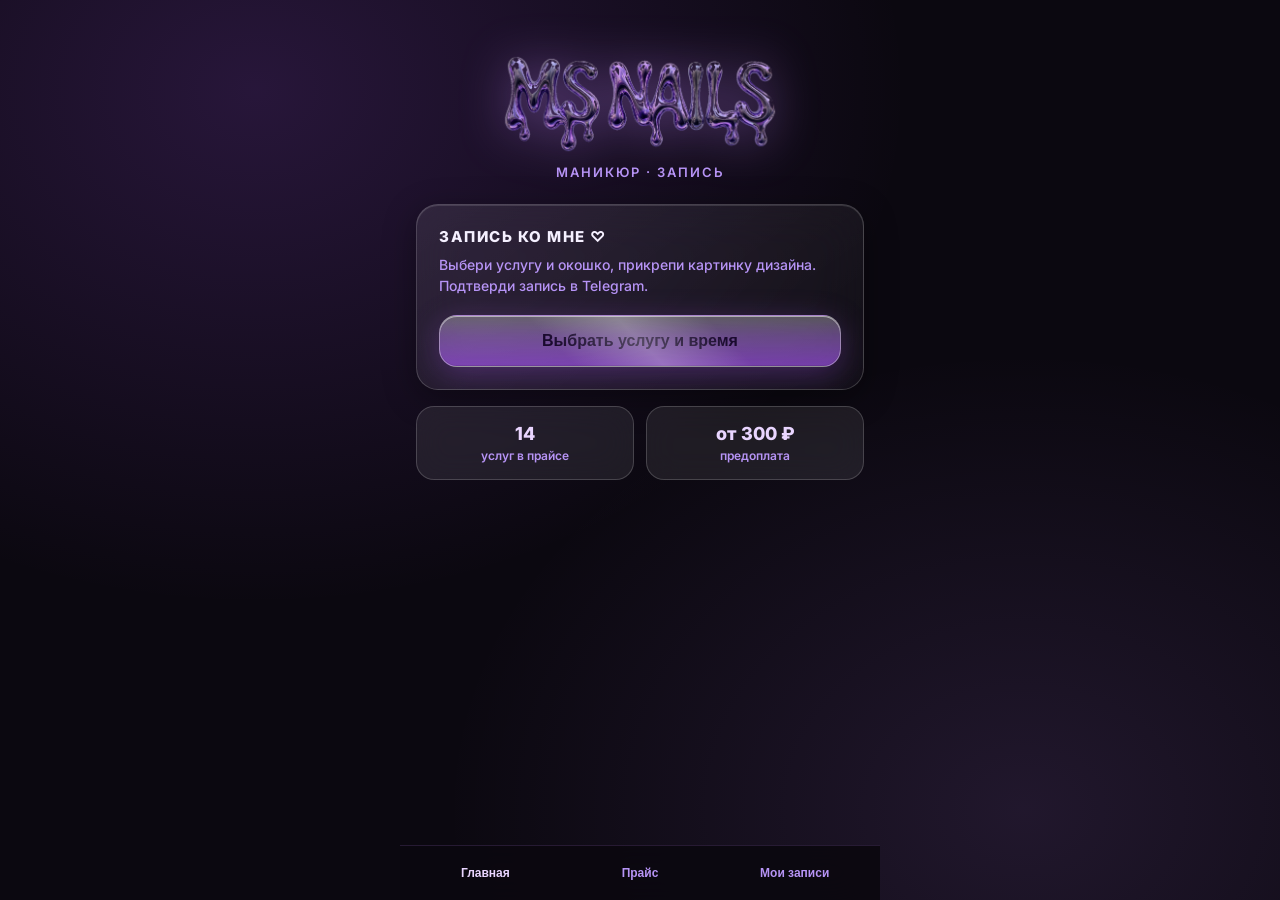
<file: public/index.html>
<!DOCTYPE html>
<html lang="ru">
<head>
  <meta charset="UTF-8" />
  <meta name="viewport" content="width=device-width, initial-scale=1.0, maximum-scale=1.0, user-scalable=no" />
  <title>MS_NAILS</title>
  <script src="https://telegram.org/js/telegram-web-app.js"></script>
  <link rel="stylesheet" href="styles.css" />
</head>
<body>
  <div id="app">
    <!-- HOME -->
    <section id="page-home" class="page active">
      <div class="hero">
        <img src="logo.png" alt="MS NAILS" class="logo-img" />
        <div class="tagline">МАНИКЮР · ЗАПИСЬ</div>
      </div>

      <div class="card">
        <div class="card-title">ЗАПИСЬ КО МНЕ ♡</div>
        <p class="card-desc">Выбери услугу и окошко, прикрепи картинку дизайна. Подтверди запись в Telegram.</p>
        <button class="btn-main" onclick="startBooking()">Выбрать услугу и время</button>
      </div>

      <div class="stats">
        <div class="stat">
          <div class="stat-val">14</div>
          <div class="stat-label">услуг в прайсе</div>
        </div>
        <div class="stat">
          <div class="stat-val">от 300 ₽</div>
          <div class="stat-label">предоплата</div>
        </div>
      </div>

      <div class="bottom-nav">
        <button class="nav-item active" data-page="home">Главная</button>
        <button class="nav-item" data-page="price">Прайс</button>
        <button class="nav-item" data-page="bookings">Мои записи</button>
      </div>
    </section>

    <!-- PRICE -->
    <section id="page-price" class="page">
      <div class="header-bar">
        <div class="chrome-text title">Прайс</div>
        <div class="badge">Предоплата 300 ₽</div>
      </div>

      <div class="price-block">
        <h3>Снятие</h3>
        <div class="price-row"><span>Снятие моей работы</span><span>0 ₽</span></div>
        <div class="price-row"><span>Без снятия</span><span>0 ₽</span></div>
        <div class="price-row"><span>Снятие чужой работы</span><span>300 ₽</span></div>
      </div>

      <div class="price-block">
        <h3>Наращивание</h3>
        <div class="price-row"><span>Длина 1–2</span><span>2 000 ₽</span></div>
        <div class="price-row"><span>Длина 3–4</span><span>2 300 ₽</span></div>
        <div class="price-row"><span>Длина 5–6</span><span>2 600 ₽</span></div>
        <div class="price-row muted"><span>Каждая след. единица</span><span>+100 ₽</span></div>
      </div>

      <div class="price-block">
        <h3>Покрытие</h3>
        <div class="price-row"><span>Покрытие натуральных ногтей</span><span>1 500 ₽</span></div>
        <div class="price-row"><span>Моделирование</span><span>1 800 ₽</span></div>
      </div>

      <div class="price-block">
        <h3>Дизайн</h3>
        <div class="price-row"><span>Light</span><span>200 ₽</span></div>
        <div class="price-row"><span>Medium</span><span>400 ₽</span></div>
        <div class="price-row"><span>Hard</span><span>от 600 ₽</span></div>
        <div class="price-row"><span>Френч</span><span>500 ₽</span></div>
        <div class="price-row"><span>Втирка, кошачий глаз, битое стекло...</span><span>300 ₽</span></div>
      </div>

      <div class="price-block">
        <h3>Дополнительно</h3>
        <div class="price-row"><span>Снятие + комб. маникюр</span><span>1 200 ₽</span></div>
        <div class="price-row"><span>Комбинированный маникюр</span><span>1 000 ₽</span></div>
        <div class="price-row"><span>Снятие чужой работы</span><span>300 ₽</span></div>
        <div class="price-row"><span>Снятие моей работы</span><span>0 ₽</span></div>
      </div>

      <div class="bottom-nav">
        <button class="nav-item" data-page="home">Главная</button>
        <button class="nav-item active" data-page="price">Прайс</button>
        <button class="nav-item" data-page="bookings">Мои записи</button>
      </div>
    </section>

    <!-- BOOKING FLOW -->
    <section id="page-booking" class="page">
      <div class="progress">
        <div class="progress-bar" id="progress-bar"></div>
        <div class="progress-text" id="progress-text">Шаг 1 из 6</div>
      </div>

      <div id="step-1" class="step">
        <h2 class="chrome-text">Снятие</h2>
        <div id="removal-list"></div>
        <button class="btn-main" id="btn-next-1" disabled>Далее</button>
      </div>

      <div id="step-2" class="step hidden">
        <h2 class="chrome-text">Выбери услугу</h2>
        <div id="services-list"></div>
        <div class="btns">
          <button class="btn-sec" onclick="goStep(1)">Назад</button>
          <button class="btn-main" id="btn-next-2-svc" disabled>Далее</button>
        </div>
      </div>

      <div id="step-3" class="step hidden">
        <h2 class="chrome-text">Выбери дизайн</h2>
        <div id="designs-list"></div>

        <p class="hint" style="margin-top:16px">Прикрепи картинку (до 3), чтобы мастер заранее увидела идею.</p>
        <div class="upload-zone">
          <input type="file" id="photo-input" accept="image/*" multiple hidden />
          <div class="upload-btn" onclick="document.getElementById('photo-input').click()">Прикрепить картинки</div>
          <div id="photos-preview" class="photos-preview"></div>
        </div>

        <textarea id="design-comment" class="input" rows="3" placeholder="Пожелания: длина, форма, цвет..."></textarea>
        <div class="btns">
          <button class="btn-sec" onclick="goStep(2)">Назад</button>
          <button class="btn-main" id="btn-next-3-design" disabled>Далее</button>
        </div>
      </div>

      <div id="step-4" class="step hidden">
        <h2 class="chrome-text">День и время</h2>
        <div id="slots-container" class="slots-grid">Загрузка...</div>
        <div class="btns">
          <button class="btn-sec" onclick="goStep(3)">Назад</button>
          <button class="btn-main" id="btn-next-4" disabled>Далее</button>
        </div>
      </div>

      <div id="step-5" class="step hidden">
        <h2 class="chrome-text">Контакты</h2>
        <input type="text" id="client-name" class="input" placeholder="ФИО *" />
        <input type="tel" id="client-phone" class="input" placeholder="Телефон *" />
        <input type="text" id="client-username" class="input" placeholder="@username Telegram" />
        <div class="btns">
          <button class="btn-sec" onclick="goStep(4)">Назад</button>
          <button class="btn-main" onclick="goStep(6)">Далее</button>
        </div>
      </div>

      <div id="step-6" class="step hidden">
        <h2 class="chrome-text">Проверка записи</h2>
        <div class="summary" id="summary"></div>

        <div class="pay-box">
          <div class="important important-red" style="text-align:left;margin-bottom:14px;line-height:1.5">
            ❗️ Предоплата не возвращается в случаях:<br>
            • отмена/перенос записи менее, чем за 72 часа до её начала<br>
            • неявка на запись<br>
            • опоздание на 20 минут и более (в таком случае запись либо отменяется, либо переносится)
          </div>
          <div class="pay-title">Предоплата 300 ₽</div>
          <div class="pay-row">Сбербанк: <strong id="pay-phone">+79226466607</strong></div>
          <div class="pay-row" id="pay-name">Варвара Сергеевна С</div>
          <div class="important">⚠️ В комментарии к переводу обязательно укажи свой <strong>@username</strong></div>
          <div class="important" style="margin-top:8px;color:#c4b5fd;background:rgba(168,85,247,0.12)">
            Если вы записываетесь ко мне повторно — предоплата не требуется (ожидайте подтверждения)
          </div>
          <button class="btn-copy" onclick="copyRequisites()">Скопировать реквизиты</button>
        </div>

        <button class="btn-main" id="btn-submit">Отправить заявку</button>
        <button class="btn-sec" onclick="goStep(5)">Назад</button>
      </div>

      <div id="step-success" class="step hidden">
        <div class="success-icon">✨</div>
        <h2 class="chrome-text">Заявка отправлена!</h2>
        <p>Мастер проверит оплату и подтвердит запись.<br>Статус появится в «Мои записи».</p>
        <button class="btn-main" onclick="showPage('home')">На главную</button>
      </div>
    </section>

    <section id="page-bookings" class="page">
      <div class="header-bar">
        <div class="chrome-text title">Мои записи</div>
      </div>
      <div id="my-bookings-list">
        <div class="empty">Загрузка...</div>
      </div>
      <div class="bottom-nav">
        <button class="nav-item" data-page="home">Главная</button>
        <button class="nav-item" data-page="price">Прайс</button>
        <button class="nav-item active" data-page="bookings">Мои записи</button>
      </div>
    </section>

    
  </div>
  <script src="app.js"></script>
</body>
</html>
</file>
<file: public/styles.css>
@import url('https://fonts.googleapis.com/css2?family=Inter:wght@500;600;700;800&display=swap');

:root {
  --bg: #0b0810;
  --card: rgba(28, 18, 42, 0.75);
  --purple: #c084fc;
  --purple-bright: #e9d5ff;
  --text: #f5f0ff;
  --muted: #b794f6;
  --glass: rgba(255, 255, 255, 0.08);
  --glass-border: rgba(255, 255, 255, 0.18);
}

* { box-sizing: border-box; margin: 0; padding: 0; -webkit-tap-highlight-color: transparent; }

body {
  font-family: 'Inter', -apple-system, BlinkMacSystemFont, system-ui, sans-serif;
  background: var(--bg);
  color: var(--text);
  min-height: 100vh;
  font-weight: 500;
  background-image: 
    radial-gradient(ellipse at 20% 10%, rgba(168, 85, 247, 0.18) 0%, transparent 45%),
    radial-gradient(ellipse at 80% 90%, rgba(192, 132, 252, 0.12) 0%, transparent 40%);
}

#app { max-width: 480px; margin: 0 auto; padding: 16px 16px 100px; min-height: 100vh; }

/* Liquid Chrome text */
.chrome-text {
  background: linear-gradient(135deg, #ffffff 0%, #e9d5ff 20%, #c084fc 45%, #a855f7 55%, #e9d5ff 80%, #ffffff 100%);
  background-size: 200% auto;
  -webkit-background-clip: text;
  background-clip: text;
  color: transparent;
  animation: chrome 6s ease-in-out infinite;
  font-weight: 800;
  letter-spacing: 1px;
}
@keyframes chrome {
  0%, 100% { background-position: 0% center; }
  50% { background-position: 100% center; }
}

.page { display: none; animation: fade 0.25s ease; }
.page.active { display: block; }
@keyframes fade { from { opacity: 0; transform: translateY(8px); } to { opacity: 1; transform: none; } }
.hidden { display: none !important; }

.hero { text-align: center; padding: 36px 0 24px; }
.logo-img {
  max-width: 280px;
  width: 85%;
  height: auto;
  display: block;
  margin: 0 auto;
  filter: drop-shadow(0 0 24px rgba(192,132,252,0.45));
}
.logo { 
  font-size: 42px; 
  font-weight: 800;
  letter-spacing: 3px;
  filter: drop-shadow(0 0 20px rgba(192,132,252,0.4));
}
.tagline { color: var(--muted); font-size: 13px; margin-top: 8px; letter-spacing: 2px; text-transform: uppercase; font-weight: 600; }

/* Liquid Glass Cards */
.card {
  background: linear-gradient(145deg, rgba(255,255,255,0.09), rgba(255,255,255,0.03));
  border: 1px solid var(--glass-border);
  border-radius: 22px;
  padding: 22px;
  margin-bottom: 16px;
  backdrop-filter: blur(24px);
  -webkit-backdrop-filter: blur(24px);
  box-shadow: 0 8px 32px rgba(0,0,0,0.35), inset 0 1px 0 rgba(255,255,255,0.12);
  position: relative;
  overflow: hidden;
}
.card::before {
  content: '';
  position: absolute;
  top: 0; left: -100%;
  width: 60%; height: 100%;
  background: linear-gradient(90deg, transparent, rgba(255,255,255,0.06), transparent);
  animation: liquid 7s ease-in-out infinite;
  pointer-events: none;
}
@keyframes liquid {
  0%, 100% { transform: translateX(0); }
  50% { transform: translateX(280%); }
}

.card-title { font-size: 15px; font-weight: 800; letter-spacing: 1.5px; margin-bottom: 8px; }
.card-desc { font-size: 14px; color: var(--muted); line-height: 1.55; margin-bottom: 18px; font-weight: 500; }

/* Liquid Glass Buttons */
.btn-main {
  width: 100%;
  padding: 16px;
  border: 1px solid rgba(255,255,255,0.35);
  border-radius: 18px;
  background: linear-gradient(180deg, rgba(255,255,255,0.28) 0%, rgba(192,132,252,0.45) 40%, rgba(168,85,247,0.65) 100%);
  backdrop-filter: blur(20px);
  -webkit-backdrop-filter: blur(20px);
  color: #1a0a2e;
  font-size: 16px;
  font-weight: 700;
  cursor: pointer;
  box-shadow: 0 8px 32px rgba(168,85,247,0.3), inset 0 1px 0 rgba(255,255,255,0.5), inset 0 -1px 0 rgba(0,0,0,0.1);
  position: relative;
  overflow: hidden;
  transition: transform 0.15s, box-shadow 0.15s;
}
.btn-main:active { transform: scale(0.98); }
.btn-main:disabled { opacity: 0.45; }
.btn-main::after {
  content: '';
  position: absolute;
  top: -50%; left: -50%;
  width: 200%; height: 200%;
  background: linear-gradient(45deg, transparent 40%, rgba(255,255,255,0.25) 50%, transparent 60%);
  animation: btnshine 4s ease-in-out infinite;
}
@keyframes btnshine {
  0%, 100% { transform: translateX(-30%) rotate(25deg); }
  50% { transform: translateX(30%) rotate(25deg); }
}

.btn-sec {
  width: 100%;
  padding: 14px;
  border: 1px solid var(--glass-border);
  border-radius: 14px;
  background: var(--glass);
  backdrop-filter: blur(12px);
  color: var(--text);
  font-size: 15px;
  font-weight: 600;
  margin-top: 10px;
  cursor: pointer;
  box-shadow: inset 0 1px 0 rgba(255,255,255,0.1);
}
.btn-sec.small { width: auto; padding: 9px 14px; font-size: 13px; margin-top: 0; }
.btn-copy {
  width: 100%;
  padding: 13px;
  border-radius: 14px;
  border: 1px solid rgba(192,132,252,0.4);
  background: rgba(168,85,247,0.18);
  backdrop-filter: blur(10px);
  color: var(--purple-bright);
  font-weight: 700;
  margin-top: 12px;
  cursor: pointer;
}

.stats { display: flex; gap: 12px; margin-bottom: 20px; }
.stat {
  flex: 1;
  background: var(--glass);
  border: 1px solid var(--glass-border);
  border-radius: 18px;
  padding: 16px;
  text-align: center;
  backdrop-filter: blur(16px);
}
.stat-val { font-size: 18px; font-weight: 800; color: var(--purple-bright); }
.stat-label { font-size: 12px; color: var(--muted); margin-top: 4px; font-weight: 600; }

.bottom-nav {
  position: fixed;
  bottom: 0; left: 0; right: 0;
  max-width: 480px;
  margin: 0 auto;
  display: flex;
  background: rgba(11,8,16,0.92);
  border-top: 1px solid rgba(192,132,252,0.15);
  padding: 12px 8px calc(12px + env(safe-area-inset-bottom));
  backdrop-filter: blur(24px);
  z-index: 50;
}
.nav-item {
  flex: 1;
  background: none;
  border: none;
  color: var(--muted);
  font-size: 12px;
  font-weight: 600;
  padding: 8px;
  cursor: pointer;
}
.nav-item.active { color: var(--purple-bright); }

.header-bar { display: flex; justify-content: space-between; align-items: center; margin-bottom: 20px; }
.title { font-size: 26px; font-weight: 800; }
.badge {
  background: rgba(168,85,247,0.22);
  border: 1px solid rgba(192,132,252,0.3);
  color: var(--purple-bright);
  font-size: 12px;
  padding: 6px 12px;
  border-radius: 20px;
  font-weight: 700;
}

.price-block { margin-bottom: 24px; }
.price-block h3 {
  font-size: 13px;
  text-transform: uppercase;
  letter-spacing: 1.5px;
  color: var(--muted);
  margin-bottom: 10px;
  padding-bottom: 6px;
  border-bottom: 1px solid rgba(192,132,252,0.15);
  font-weight: 700;
}
.price-row {
  display: flex;
  justify-content: space-between;
  padding: 11px 0;
  font-size: 15px;
  font-weight: 600;
  gap: 12px;
}
.price-row span:last-child { white-space: nowrap; font-weight: 800; color: var(--purple-bright); }
.price-row.muted { font-size: 13px; color: var(--muted); font-weight: 500; }

.progress { margin-bottom: 20px; }
.progress-bar {
  height: 5px;
  background: rgba(192,132,252,0.18);
  border-radius: 5px;
  overflow: hidden;
  margin-bottom: 8px;
}
.progress-bar::after {
  content: '';
  display: block;
  height: 100%;
  width: var(--p, 20%);
  background: linear-gradient(90deg, #c084fc, #e9d5ff);
  border-radius: 5px;
  transition: width 0.3s;
}
.progress-text { font-size: 13px; color: var(--muted); font-weight: 600; }

.step h2 { font-size: 24px; margin-bottom: 16px; font-weight: 800; }
.hint { font-size: 14px; color: var(--muted); margin-bottom: 16px; line-height: 1.45; font-weight: 500; }

.input {
  width: 100%;
  background: rgba(0,0,0,0.4);
  border: 1px solid rgba(192,132,252,0.28);
  border-radius: 14px;
  padding: 14px 16px;
  color: var(--text);
  font-size: 15px;
  font-weight: 500;
  margin-bottom: 12px;
  outline: none;
}
.input:focus { border-color: var(--purple); }

.service-item {
  display: flex;
  justify-content: space-between;
  align-items: center;
  padding: 15px 16px;
  background: var(--glass);
  border: 1px solid var(--glass-border);
  border-radius: 16px;
  margin-bottom: 8px;
  cursor: pointer;
  font-weight: 600;
  backdrop-filter: blur(10px);
}
.service-item.selected {
  border-color: var(--purple);
  background: rgba(168,85,247,0.22);
  box-shadow: 0 0 20px rgba(168,85,247,0.2);
}
.service-item .price { font-weight: 800; color: var(--purple-bright); }

.upload-zone { margin-bottom: 16px; }
.upload-btn {
  border: 1px dashed rgba(192,132,252,0.45);
  border-radius: 16px;
  padding: 22px;
  text-align: center;
  color: var(--purple-bright);
  cursor: pointer;
  margin-bottom: 12px;
  font-weight: 600;
  background: var(--glass);
}
.photos-preview { display: flex; gap: 10px; flex-wrap: wrap; }
.photos-preview img {
  width: 84px; height: 84px;
  object-fit: cover;
  border-radius: 12px;
  border: 1px solid rgba(192,132,252,0.35);
}

.slots-grid { display: flex; flex-direction: column; gap: 8px; margin-bottom: 16px; max-height: 42vh; overflow-y: auto; }
.slot-item {
  padding: 15px 16px;
  background: var(--glass);
  border: 1px solid var(--glass-border);
  border-radius: 16px;
  cursor: pointer;
  display: flex;
  justify-content: space-between;
  font-weight: 600;
  backdrop-filter: blur(10px);
}
.slot-item.selected { border-color: var(--purple); background: rgba(168,85,247,0.2); }

.btns { display: flex; flex-direction: column; gap: 8px; margin-top: 8px; }

.summary {
  background: var(--glass);
  border: 1px solid var(--glass-border);
  border-radius: 16px;
  padding: 16px;
  margin-bottom: 16px;
  font-size: 14px;
  line-height: 1.65;
  font-weight: 500;
  backdrop-filter: blur(12px);
}
.pay-box {
  background: rgba(168,85,247,0.12);
  border: 1px solid rgba(192,132,252,0.3);
  border-radius: 18px;
  padding: 18px;
  margin-bottom: 16px;
  text-align: center;
  backdrop-filter: blur(12px);
}
.pay-title { font-size: 18px; font-weight: 800; margin-bottom: 10px; color: var(--purple-bright); }
.pay-row { margin: 5px 0; font-size: 15px; font-weight: 600; }
.important-red {
  background: rgba(239, 68, 68, 0.18) !important;
  color: #f87171 !important;
  border: 1px solid rgba(248, 113, 113, 0.35);
}
.important {
  margin-top: 12px;
  font-size: 13px;
  background: rgba(251,191,36,0.12);
  border-radius: 12px;
  padding: 11px;
  color: #fbbf24;
  font-weight: 600;
}

.success-icon { font-size: 52px; text-align: center; margin: 24px 0 14px; }
.empty { text-align: center; color: var(--muted); padding: 60px 20px; line-height: 1.6; font-weight: 500; }

.booking-card {
  background: var(--glass);
  border: 1px solid var(--glass-border);
  border-radius: 18px;
  padding: 16px;
  margin-bottom: 12px;
  backdrop-filter: blur(14px);
}
.booking-card .date { font-weight: 800; font-size: 16px; margin-bottom: 6px; }
.booking-card .status-tag {
  display: inline-block;
  font-size: 11px;
  padding: 4px 10px;
  border-radius: 12px;
  font-weight: 700;
  margin-top: 8px;
}

.admin-slot {
  background: var(--glass);
  border-radius: 16px;
  padding: 16px;
  margin-bottom: 12px;
  border: 1px solid var(--glass-border);
  backdrop-filter: blur(12px);
}
.admin-slot .status {
  display: inline-block;
  font-size: 11px;
  padding: 4px 10px;
  border-radius: 12px;
  font-weight: 700;
  margin-left: 8px;
}
.status-available { background: rgba(74,222,128,0.18); color: #4ade80; }
.status-pending { background: rgba(251,191,36,0.18); color: #fbbf24; }
.status-booked { background: rgba(96,165,250,0.18); color: #60a5fa; }
.status-cancelled { background: rgba(248,113,113,0.18); color: #f87171; }

.admin-photos { display: flex; gap: 8px; margin-top: 10px; flex-wrap: wrap; }
.admin-photos img {
  width: 72px; height: 72px;
  object-fit: cover;
  border-radius: 10px;
  border: 1px solid rgba(192,132,252,0.3);
  cursor: pointer;
}
</file>
